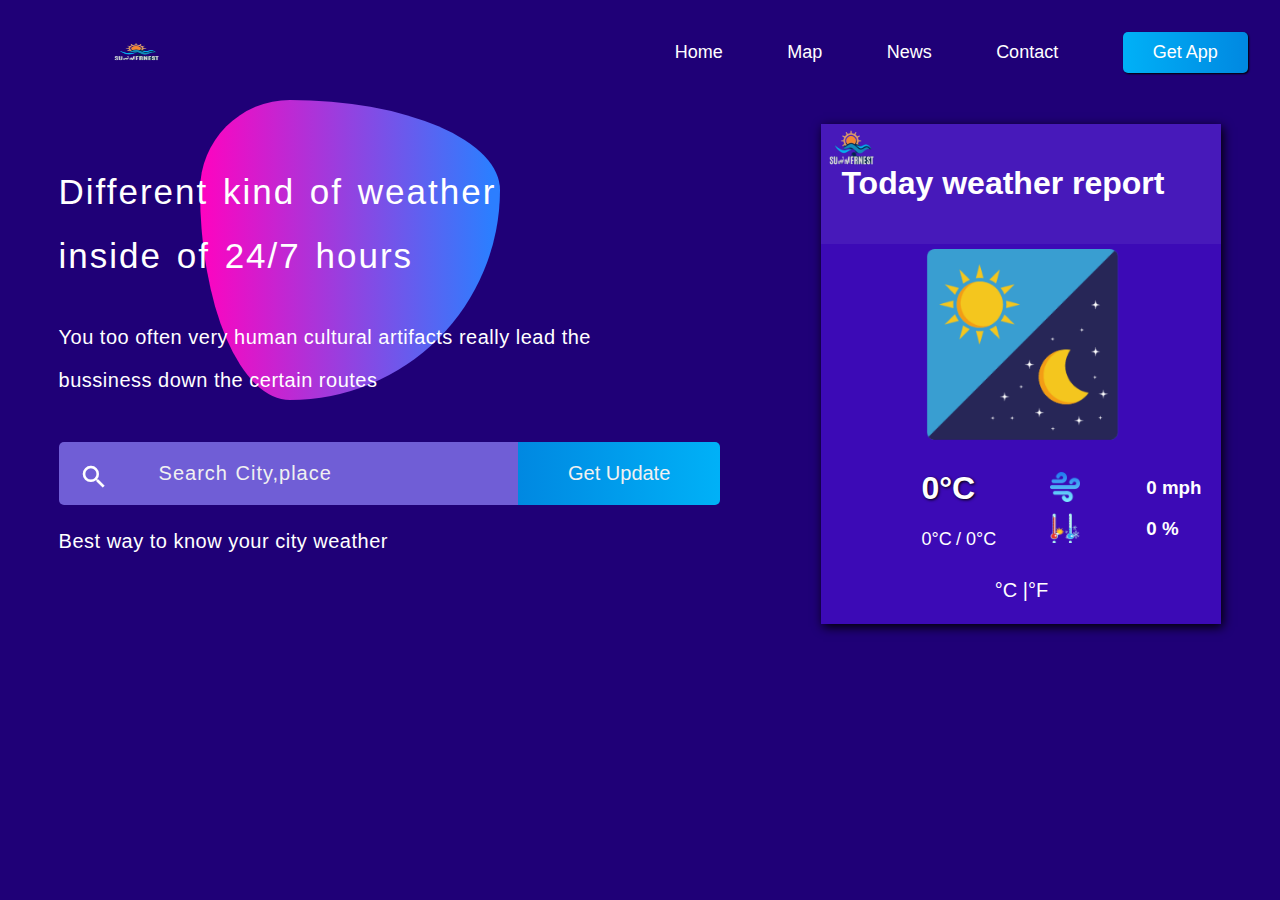
<file: index.html>
<!DOCTYPE html>
<html lang="en">
<head>
    <meta charset="UTF-8">
    <meta name="viewport" content="width=device-width, initial-scale=1.0">
    <title>Weather Forecast</title>
    <!--css-->
    <link rel="stylesheet" type="text/css" href="weather/styles.css"/>
    <!--Script-->
    <script type="text/javascript" src="weather/main.js"></script>
    <!--Tittle-->
    <link rel="icon" href="icon/tittle.jpg"/>
    <!--Icon-->
    <link href="https://fonts.googleapis.com/icon?family=Material+Icons" rel="stylesheet"/>
</head>
<body>
    <div class="nav-con">
        <div class="nav-bar">

            <img src="weather/icon/icon.png" width="100px" height="50px">
            <div class="nav">
                <li>Home</li>
                <li>Map</li>
                <li>News</li>
                <li>Contact</li>
                <li><button>Get App</button></li>
            </div>
            <!--nav end-->
        </div>
        <!--nav-bar end-->
    </div>
    <!--nav-con end-->

    <div class="container">
        <div class="interface">
            <h1>Different kind of weather</h1>
            <h1>inside of 24/7 hours</h1>
            <div class="news">
                <p>You too often very human
                    cultural artifacts really lead the
                </p>
                <p>bussiness down the certain routes</p>
            </div>
            <!--news end-->
            <span class="material-icons" style="font-size: 30px;">
                search
            </span>

            
            <input type="text" id="place" placeholder="Search City,place">
            <button onclick="weather(document.querySelector('#place').value)">Get Update</button>
            <p>Best way to know your city weather</p>
        </div>
        <!--interface end-->
             <div class="info">
                <div class="header">
                    <h1>Today weather report</h1>
                </div>
                <!--header end-->
                <div class="report">
                    <img src="weather/icon/N_A.png" id="icon" width="200px" height="200px">
                    <span id="description"></span>
                </div>
                <!--report end-->
                <div class="output">
                    <div class="digit">
                        <h1 id="deg">0&deg;C</h1>
                        <span id="min">0&deg;C</span>
                        <span id="max">/ 0&deg;C</span>
                    </div>
                    <!--digit end-->

                    <div class="list_info">
                        <h3 id="wind">0 mph</h3>
                        <h3 id="humidity">0 %</h3>
                    </div>
                    <!--list_info end-->
                </div>
                <!--output end-->

                <div class="convertor">
                    <span id="celsius" onclick="con('celsius')">&deg;C</span>
                    <span id="fahrenheit" onclick="con('fahrenheit')">|&deg;F</span>
                </div>
                <!--convertoSr end-->


             </div>
             <!--info end-->
    </div>
    <!--container end-->
</body>
</html>
</file>
<file: weather/styles.css>
*{
    box-sizing: border-box;
}
body{
    font-family: sans-serif;
    background-color: #1f0077;
    color: #fff;
}
.nav-bar img{
    border-image: fill;
    margin: 20px 0 0 80px;
    cursor: pointer;
}
.nav{
    margin: -50px 0 0 48%;
}
.nav li{
    display: inline;
    margin: 0 0 0 60px;
    font-size: 18px;
    cursor: pointer;
}
.nav button{
    border: none;
    outline: none;
    border-radius: 5px;
    padding: 10px 30px;
    font-size: 18px;
    color: #fff;
    background-image: linear-gradient(90deg,#00b1f7,#0088e1);
    box-shadow: 1px 1px 2px #000;
    cursor: pointer;
}
.container{
    display: flex;
    justify-content: space-around;
    margin-top: 6%;
}
.interface h1{
    font-weight: normal;
    letter-spacing: 2px;
    word-spacing: 3px;
    font-size: 35px;
}
.news{
    margin: 50px 0 50px 0;
}
.interface p{
    letter-spacing: .5px;
    font-size: 20px;
}
.material-icons{
    position: fixed;
    margin: 20px 0  0 20px;
}
.interface input{
    border: none;
    outline: none;
    padding: 20px 100px;
    border-radius: 5px 0 0 5px;
    font-size: 20px;
    margin-bottom: 5px;
    background-color: #705ed6;
    letter-spacing: 1px;
    color: #fff;
}
::placeholder{
    font-size: 20px;
    color: #f1f1f1;
    letter-spacing: 1px;
    word-spacing: 1px;
}
.interface button{
    border: none;
    outline: none;
    margin-left: -10px;
    padding: 20px 50px;
    border-radius: 0 5px 5px 0;
    font-size: 20px;
    color: #f1f1f1;
    background-image: linear-gradient(to right,#0088e1,#00b1f7);
    cursor: pointer;
}
.interface button:hover{

    background-image: linear-gradient(to right,#00b1f7,#0088e1);
}
.info{
    background-color: #3c0ab6;
    width: 400px;
    height: 500px;
    margin-top: -25px;
    box-shadow: 2px 3px 10px #000;
}
.info .header{
    background-color: #4719ba;
    padding: 20px;
}
.headxer h1{
    margin: 35px 0 10px 0;
    text-indent: 20px;
}
.header h1::before{
    content: '';
    position: absolute;
    top: 100px;
    margin-left: -3%;
    background-image: url('icon/icon.png');
    background-size: contain;
    background-repeat: no-repeat;
    width: 100px;
    height: 100px;
}
.info .report{
    text-align: center;
}
#description{
    font-size: 20px;
    text-transform: capitalize;
    position: relative;
    top: -50px;
    text-shadow: 1px 1px 2px black;
}
.info .output{
    display:inline-flex;
}
.digit{
    margin-left: 100px;
}
.digit h1{
    text-shadow: 1px 1px 3px #000;
}
.digit span{
    font-size: 18px;
}
.list_info{
    margin: 10px 0 0 150px;
}
#wind::before{
    content: '';
    width: 30px;
    height: 30px;
    position: absolute;
    right: 200px;
    margin-top: -5px;
    background-image: url('icon/wind.png');
    background-size: contain;
}
#humidity::before{
    content: '';
    width: 30px;
    height: 30px;
    position: absolute;
    right: 200px;
    margin-top: -5px;
    background-image: url('icon/hum.png');
    background-size: contain;
}
.convertor{
    text-align: center;
    margin-top: 20px;
    font-size: 20px;
    cursor: pointer;
}
.container::before{
    content: '';
    position: absolute;
    top: 100px;
    left: 200px;
    border-radius: 30% 70% 70% 30% / 30% 30% 70% 70%;
    width: 300px;
    height: 300px;
    background-color: rgb(255, 3, 192);
    background-image: linear-gradient(90deg,rgba(255,3,192,1)0%,rgba(44,126,255,1)97%);
    z-index: -1;
}
</file>
